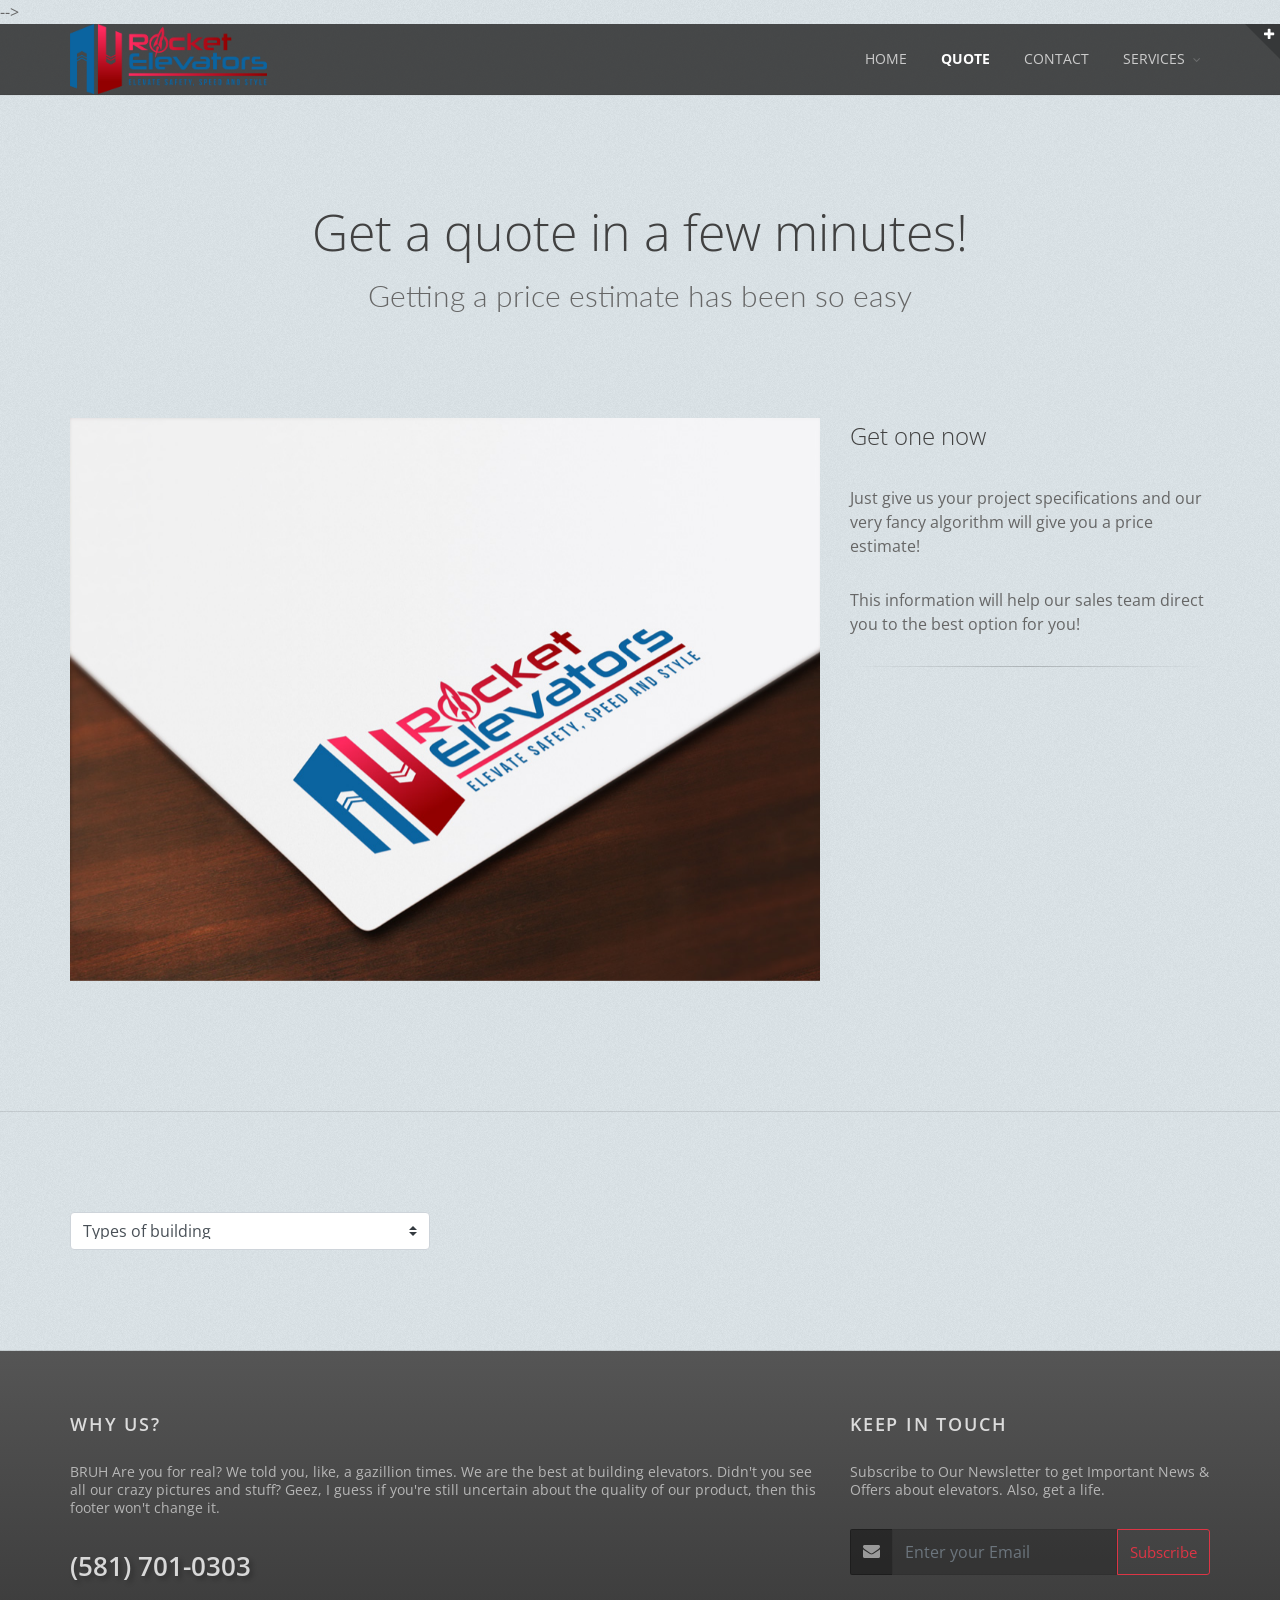
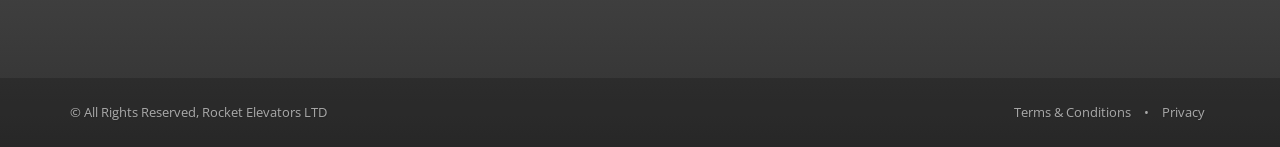
<file: quote.html>
<!DOCTYPE html>
<html lang="en">
	<head>
		<meta charset="utf-8" />
		<title>Rocket Elevators - Quote </title>
		<meta name="WHAT WHAT WHAT" content="" />
		<meta name="What" content="WHAT" />

		<!-- mobile settings -->
		<meta name="viewport" content="width=device-width, maximum-scale=1, initial-scale=1, user-scalable=0" />
		<!--[if IE]><meta http-equiv='X-UA-Compatible' content='IE=edge,chrome=1'><![endif]-->

		<!-- WEB FONTS : use %7C instead of | (pipe) -->
		<link href="https://fonts.googleapis.com/css?family=Open+Sans:300,400,600%7CRaleway:300,400,500,600,700%7CLato:300,400,400italic,600,700" rel="stylesheet" type="text/css" />

		<!-- CORE CSS -->
		<link href="assets/plugins/bootstrap/css/bootstrap.min.css" rel="stylesheet" type="text/css" />
		
		<!-- THEME CSS -->
		<link href="assets/css/essentials.css" rel="stylesheet" type="text/css" />
		<link href="assets/css/layout.css" rel="stylesheet" type="text/css" />

		<!-- PAGE LEVEL SCRIPTS -->
		<link href="assets/css/header-1.css" rel="stylesheet" type="text/css" />
		<link href="assets/css/color_scheme/blue.css" rel="stylesheet" type="text/css" id="color_scheme" />

		<link rel="icon" href="data:,">
	</head>


	-->
	<body class="smoothscroll enable-animation grain-blue">

		<!-- wrapper -->
		<div id="wrapper">

			<!-- 
				AVAILABLE HEADER CLASSES

				Default nav height: 96px
				.header-md 		= 70px nav height
				.header-sm 		= 60px nav height

				.b-0 		= remove bottom border (only with transparent use)
				.transparent	= transparent header
				.translucent	= translucent header
				.sticky			= sticky header
				.static			= static header
				.dark			= dark header
				.bottom			= header on bottom
				
				shadow-before-1 = shadow 1 header top
				shadow-after-1 	= shadow 1 header bottom
				shadow-before-2 = shadow 2 header top
				shadow-after-2 	= shadow 2 header bottom
				shadow-before-3 = shadow 3 header top
				shadow-after-3 	= shadow 3 header bottom

				.clearfix		= required for mobile menu, do not remove!

				Example Usage:  class="clearfix sticky header-sm transparent b-0"
			-->
			<!-- wrapper -->
		<div id="wrapper">

			<!-- 
				AVAILABLE HEADER CLASSES

				Default nav height: 96px
				.header-md 		= 70px nav height
				.header-sm 		= 60px nav height

				.b-0 		= remove bottom border (only with transparent use)
				.transparent	= transparent header
				.translucent	= translucent header
				.sticky			= sticky header
				.static			= static header
				.dark			= dark header
				.bottom			= header on bottom
				
				shadow-before-1 = shadow 1 header top
				shadow-after-1 	= shadow 1 header bottom
				shadow-before-2 = shadow 2 header top
				shadow-after-2 	= shadow 2 header bottom
				shadow-before-3 = shadow 3 header top
				shadow-after-3 	= shadow 3 header bottom

				.clearfix		= required for mobile menu, do not remove!

				Example Usage:  class="clearfix sticky header-sm transparent b-0"
			-->
			<div id="header" class="navbar-toggleable-md dark sticky header-md clearfix">
					<!-- SLIDE TOP -->
		<div id="slidetop">

			<div class="container">
				
				<div class="row">

					<div class="col-md-4">
						<h6><i class="icon-heart"></i> Why Rocket Elevators?</h6>
						<p> Because our name is ROCKET, that's why.</p>
					</div>

					<div class="col-md-4">
						<h6><i class="fa-facheck"></i> Elevators on the Web</h6>
						<ul class="list-unstyled">
							<li><a href="https://en.wikipedia.org/wiki/Elevator" target="_blank"><i class="fa fa-angle-right"></i> Wikipedia about elevators</a></li>
							<li><a href="https://www.elevatorworld.com/news/" target="_blank"><i class="fa fa-angle-right"></i> Elevator World </a></li>
							<li><a href="https://elevatortoday.com/" target="_blank"><i class="fa fa-angle-right"></i> Elevator Today</a></li>
							<li><a href="https://www.inforoutefpt.org/progSecDet.aspx?prog=5837&sanction=5" target="_blank"><i class="fa fa-angle-right"></i> Wanna join the Elevator business?</a></li>
						
						</ul>
					</div>

					<div class="col-md-4">
						<h6><i class="icon-envelope"></i> CONTACT INFO</h6>
						<ul class="list-unstyled">
							<li><b>Address:</b> 418-725 Boulevard Lebourgneuf,  <br /> Québec, QC G2J 0C4</li>
							<li><b>Phone:</b> (581 701-0303)</li>
							<li><b>Email:</b> <a href="mailto:info@codeboxx.bizz">info@codeboxx.bizz</a></li>
						</ul>
					</div>

				</div>

			</div>

			<a class="slidetop-toggle" href="#"><!-- toggle button --></a>

		</div>
		<!-- /SLIDE TOP -->

				<!-- TOP NAV -->
				<header id="topNav">
					<div class="container">

						<!-- Mobile Menu Button -->
						<button class="btn btn-mobile" data-toggle="collapse" data-target=".nav-main-collapse">
							<i class="fa fa-bars"></i>
						</button>

						<!-- Logo -->
						<a class="logo float-left " href="index.html">
							<img src="assets/images/logo1.png" alt="" />
						</a>

						<!-- 
							Top Nav 
							
							AVAILABLE CLASSES:
							submenu-dark = dark sub menu
						-->
						<div class="navbar-collapse collapse float-right nav-main-collapse submenu-dark">
							<nav class="nav-main">

								<!-- 
									.nav-onepage
									Required for onepage navigation links
									
									Add .external for an external link!
								-->
								<ul id="topMain" class="nav nav-pills nav-main nav-onepage">
									<li class="active"><!-- HOME -->
										<a href="index.html">
											HOME
										</a>
									</li>
									<li><!-- SERVICES -->
										<a href="#quote">
											QUOTE
										</a>
									</li>
									<li><!-- CONTACT US -->
										<a href="index.html#contact">
											CONTACT
										</a>
									</li>
									<li class="dropdown"><!-- ABOUT -->
										<a class="dropdown-toggle" href="#">
											SERVICES
										</a>
										<ul class="dropdown-menu">
											<li><a href="residential.html">Residential</a></li>
											<li><a href="corporate.html">Corporate/Commercial</a></li>
											<li><a href="index.html">Main Page</a></li>
										</ul>
									</li>
									
								</ul>

							</nav>
						</div>

					</div>
				</header>
				<!-- /Top Nav -->

			</div>


	<!-- HOME -->
		<section id="home">
						
				<div class="container text-center">
					
					<h1 class="m-0 fs-50 fw-300 wow fadeInUp" data-wow-delay="0.4s">Get a quote in a few minutes!</h1>
					<p class="lead font-lato fs-30 wow fadeInUp" data-wow-delay="0.7s">Getting a price estimate has been so easy</p>
					
				


					<div class="row mt-100 text-left">

						<div class="col-md-8 col-sm-12 mb-30">
							<img class="img-fluid" src="assets/images/quote-main.jpg" alt="product image" />
						</div>

						<div class="col-md-4 col-sm-12">
							<h3 class="fw-300">Get one now <span></span></h3>
						
							<p>Just give us your project specifications and our very fancy algorithm will give you a price estimate!</p>
							<p>This information will help our sales team direct you to the best option for you! </p>
							
							<hr />

							
						</div>
					</div>

				</div>

		</section>
	<!-- /HOME -->

		<section id="quote">

			
			<div class="container">
				<div class="row">
				  <div class="col-sm">
					<select class="custom-select" id="typeSelect">
						<option value = "4" >Types of building</option>
						<option value="0">Residential</option>
						<option value="1">Commercial</option>
						<option value="2">Corporate</option>
						<option value="3">Hybrid</option>
					</select>
				  </div>
				  <div class="col-sm">
				  </div>
				  <div class="col-sm">
					
				  </div>
				</div>
			  </div>

	
			
				<div class="container pt-30 pb-30" id="commercial">

					<div class="row">

						<div class="col-md-6">

							<div class="row">

								<div class="col-sm-6 m-0">
									<label class="fs-12">Number of distinct businesses</label>
									<input  type="number" class="form-control stepper" min="0" >

									<label class="fs-12">Number of floors contained in building</label>
									<input  type="number" class="form-control stepper" min="1" >

									<label class="fs-12">Number of basements contained in building</label>
									<input  type="number" class="form-control stepper" min="0" >

									
								</div>
									
								<div class="col-sm-6 m-0">
									<label class="fs-12">Number of parking spaces available</label>
									<input type="number" class="form-control" min="0" >

									<label class="fs-12">Number of elevator cages to be deployed</label>
									<input type="number" class="form-control" min="0" id="deployed" min="0">

									<label class="fs-12">Line Selection</label>
									<select class="custom-select" id="selectcom">
										<option value="" selected="selected">Choose Service</option>
										<option value="1">Standard</option>
										<option value="2">Premium</option>
										<option value="3">Excelium</option>
									</select>
									<button class="btn btn-primary" id ="buttoncom">Submit</button>
								</div>
								

							</div>

						</div>

						<div class="col-md-6 mb-30" id="costcom">
							
							<table class="table fs-14 m-0">
								<tbody>
									<tr>
										<td class="b-0 p-3">Number of elevator cages needed</td>
										<td class="b-0 p-3 text-right text-black fw-800"><span id="deploycom">0</span></td>
									</tr>
									<tr>
										<td class="b-0 p-3">Unit price for elevator of selected line</td>
										<td class="b-0 p-3 text-right text-black fw-800">$<span id="unitcom">3,792.44</span></td>
									</tr>
									<tr>
										<td class="b-0 p-3">Installation fees</td>
										<td class="b-0 p-3 text-right text-black fw-800">$<span id="feescom">0</span></td>
									</tr>
									<tr>
										<td class="b-0 p-3">Total estimated cost</td>
										<td class="b-0 p-3 text-right text-black fw-800">$<span id="totalcom">0</span></td>
									</tr>
								
								</tbody>
							</table>


						</div>

					</div>
				</div>

				<div class="container pt-30 pb-30" id="residential">

					<div class="row">

						<div class="col-md-6">

							<div class="row">

								<div class="col-sm-6 m-0">
							
									<label class="fs-12">Number of appartments in the building</label>
									<input  type="number" class="form-control stepper"  id = "apptsres" min = "1" >

									<label class="fs-12">Number of floors contained in the building</label>
									<input  type="number" class="form-control stepper"  id = "floorsres" min = "1" >

									<label class="fs-12">Number of basements contained in the building</label>
									<input  type="number" class="form-control stepper"  min = "0" id = "basementsres">

								

									
								</div>

								<div class="col-sm-6 m-0">

									<label class="fs-12">Line Selection</label>
									<select class="custom-select" id = "selectRes">
										<option value="" selected="selected">Choose Service</option>
										<option value="1">Standard</option>
										<option value="2">Premium</option>
										<option value="3">Excelium</option>
									</select>
									<button class="btn btn-primary" id ="buttonres">Submit</button>
								</div>

							</div>

						</div>

						<div class="col-md-6 mb-30" id="costres">
							<table class="table fs-14 m-0">
								<tbody>
									<tr>
										<td class="b-0 p-3">Number of elevator cages needed</td>
										<td class="b-0 p-3 text-right text-black fw-800"><span id="deployres">0</span></td>
									</tr>
									<tr>
										<td class="b-0 p-3">Unit price for elevator of selected line</td>
										<td class="b-0 p-3 text-right text-black fw-800">$<span id="unitres">3,792.44</span></td>
									</tr>
									<tr>
										<td class="b-0 p-3">Installation fees</td>
										<td class="b-0 p-3 text-right text-black fw-800">$<span id="feesres">0</span></td>
									</tr>
									<tr>
										<td class="b-0 p-3">Total estimated cost</td>
										<td class="b-0 p-3 text-right text-black fw-800">$<span id="totalres">0</span></td>
									</tr>
								
								</tbody>
							</table>

						</div>
				</div>
				</div>

				<div class="container pt-30 pb-30" id="corporate">

					<div class="row">

						<div class="col-md-6">

							<div class="row">

								<div class="col-sm-6 m-0">
									<label class="fs-12">Max. number of occupants per floor</label>
									<input  type="number" class="form-control stepper" min="0" id = "tenants">

									<label class="fs-12">Number of floors contained in the building</label>
									<input  type="number" class="form-control stepper" id ="floorcorp" min = "1">

									<label class="fs-12">Number of basements contained in the building</label>
									<input  type="number" class="form-control stepper" id = "bascorp" min = "0">

									
								</div>

								<div class="col-sm-6 m-0">
									<label class="fs-12">Number of parking spaces available</label>
									<input type="number" class="form-control stepper" min="0" >

									<label class="fs-12">Number of separate tenant companies</label>
									<input  type="number" class="form-control stepper"  min = "0">

									<label class="fs-12">Line Selection</label>
									<select  class="custom-select" id="selectcorp">
										<option value="" selected="selected">Choose Service</option>
										<option value="1">Standard</option>
										<option value="2">Premium</option>
										<option value="3">Excelium</option>
									</select>
									<button class="btn btn-primary" id ="buttoncorp">Submit</button>
								</div>

							</div>

						</div>

						<div class="col-md-6 mb-30" id="costcorp">
							<table class="table fs-14 m-0">
								<tbody>
									<tr>
										<td class="b-0 p-3">Number of elevator cages needed</td>
										<td class="b-0 p-3 text-right text-black fw-800"><span id="deploycorp">0</span></td>
									</tr>
									<tr>
										<td class="b-0 p-3">Unit price for elevator of selected line</td>
										<td class="b-0 p-3 text-right text-black fw-800">$<span id="unitcorp">3,792.44</span></td>
									</tr>
									<tr>
										<td class="b-0 p-3">Installation fees</td>
										<td class="b-0 p-3 text-right text-black fw-800">$<span id="feescorp">0</span></td>
									</tr>
									<tr>
										<td class="b-0 p-3">Total estimated cost</td>
										<td class="b-0 p-3 text-right text-black fw-800">$<span id="totalcorp">0</span></td>
									</tr>
								
								</tbody>
							</table>
						</div>

					</div>
				</div>

				<div class="container pt-30 pb-30" id="hybrid">

					<div class="row">

						<div class="col-md-6">

							<div class="row">

								<div class="col-sm-6 m-0">
									
									<label class="fs-12">Max. number of occupants per floor</label>
									<input  type="number" class="form-control stepper" min="0"  id = "tenantshyb">

									<label class="fs-12">Number of floors contained in the building</label>
									<input  type="number" class="form-control stepper" min="0" id="floorhyb">

									<label class="fs-12">Number of basements contained in the building</label>
									<input  type="number" class="form-control stepper" min="0" id="bashyb">

									<label class="fs-12">Number of parking spaces available</label>
									<input type="number" class="form-control stepper"min="0" >

									

									
								</div>

								<div class="col-sm-6 m-0">
									<label class="fs-12">Hours of activity of the building </label>
									<select class="form-control" name="list-order-option">
										<option value="0">0</option>
										<option value="1">1</option>
										<option value="2">2</option>
										<option value="3">3</option>
										<option value="4">4</option>
										<option value="5">5</option>
										<option value="6">6</option>
										<option value="7">7</option>
										<option value="8">8</option>
										<option value="9">9</option>
										<option value="10">10</option>
										<option value="11">11</option>
										<option value="12">12</option>
										<option value="13">13</option>
										<option value="14">14</option>
										<option value="15">15</option>
										<option value="16">16</option>
										<option value="17">17</option>
										<option value="18">18</option>
										<option value="19">19</option>
										<option value="20">20</option>
										<option value="21">21</option>
										<option value="22">22</option>
										<option value="23">23</option>
										<option value="24">24</option>
									</select>

									<label class="fs-12">Number of distinct businesses</label>
									<input  type="number" class="form-control stepper" min="0" >

									<label class="fs-12">Line Selection</label>
									<select class="custom-select" id="selecthyb">
										<option value="" selected="selected">Choose Service</option>
										<option value="1">Standard</option>
										<option value="2">Premium</option>
										<option value="3">Excelium</option>
									</select>
									<button class="btn btn-primary" id ="buttonhyb">Submit</button>
								</div>

							</div>

						</div>

						<div class="col-md-6 mb-30" id="costhyb">
							<table class="table fs-14 m-0">
								<tbody>
									<tr>
										<td class="b-0 p-3">Number of elevator cages needed</td>
										<td class="b-0 p-3 text-right text-black fw-800"><span id="deployhyb">0</span></td>
									</tr>
									<tr>
										<td class="b-0 p-3">Unit price for elevator of selected line</td>
										<td class="b-0 p-3 text-right text-black fw-800">$<span id="unithyb">3,792.44</span></td>
									</tr>
									<tr>
										<td class="b-0 p-3">Installation fees</td>
										<td class="b-0 p-3 text-right text-black fw-800">$<span id="feeshyb">0</span></td>
									</tr>
									<tr>
										<td class="b-0 p-3">Total estimated cost</td>
										<td class="b-0 p-3 text-right text-black fw-800">$<span id="totalhyb">0</span></td>
									</tr>
								
								</tbody>
							</table>

						</div>

					</div>
				</div>
			
			</section>
	
		<!-- FOOTER -->
		<footer id="footer">
			<div class="container">


				<div class="row">

					<!-- col #1 -->
					<div class="col-md-8">

						<h3 class="letter-spacing-1">WHY US?</h3>

						<!-- Small Description -->
						<p>
							BRUH Are you for real? We told you, like, a gazillion times. 
							We are the best at building elevators. Didn't you see all our crazy pictures and stuff?
							Geez, I guess if you're still uncertain about the quality of our product, then this footer 
							won't change it.
						</p>
						<h2>(581) 701-0303</h2>
					</div>
					<!-- /col #1 -->

					<!-- col #2 -->
					<div class="col-md-4">
						<h3 class="letter-spacing-1">KEEP IN TOUCH</h3>

						<!-- Newsletter Form -->
						<p>Subscribe to Our Newsletter to get Important News & Offers about elevators. Also, get a life.</p>

						<form class="validate" action="php/newsletter.php" method="post" data-success="Subscribed! Thank you!" data-toastr-position="bottom-right">
							<div class="input-group">
								<span class="input-group-addon"><i class="fa fa-envelope"></i></span>
								<input type="email" id="email" name="email" class="form-control required" placeholder="Enter your Email">
								<span class="input-group-btn">
									<button class="btn btn-outline-danger" type="reset">Subscribe</button>
								</span>
							</div>
						</form>
						<!-- /Newsletter Form -->


					</div>
					<!-- /col #2 -->

				</div>


			</div>

			<div class="copyright">
				<div class="container">
					<ul class="float-right m-0 list-inline mobile-block">
						<li><a href="https://www.youtube.com/watch?v=dQw4w9WgXcQ" target="_blank">Terms &amp; Conditions</a></li>
						<li>&bull;</li>
						<li><a href="https://en.wikipedia.org/wiki/Privacy" target="_blank">Privacy</a></li>
					</ul>
					&copy; All Rights Reserved, Rocket Elevators LTD
				</div>
			</div>

		</footer>
		<!-- /FOOTER -->

		</div>
		<!-- /wrapper -->


		<!-- SCROLL TO TOP -->
		<a href="#" id="toTop"></a>


		<!-- PRELOADER -->
		<div id="preloader">
			<div class="inner">
				<span class="loader"></span>
			</div>
		</div><!-- /PRELOADER -->


		<!-- JAVASCRIPT FILES -->
		<script>var plugin_path = 'assets/plugins/';</script>
		<script src="assets/plugins/jquery/jquery-3.3.1.min.js"></script>
		<script src="assets/js/scripts.js"></script>
		
		<script src="assets/js/myScript.js"></script>
	</body>
</html>
</file>
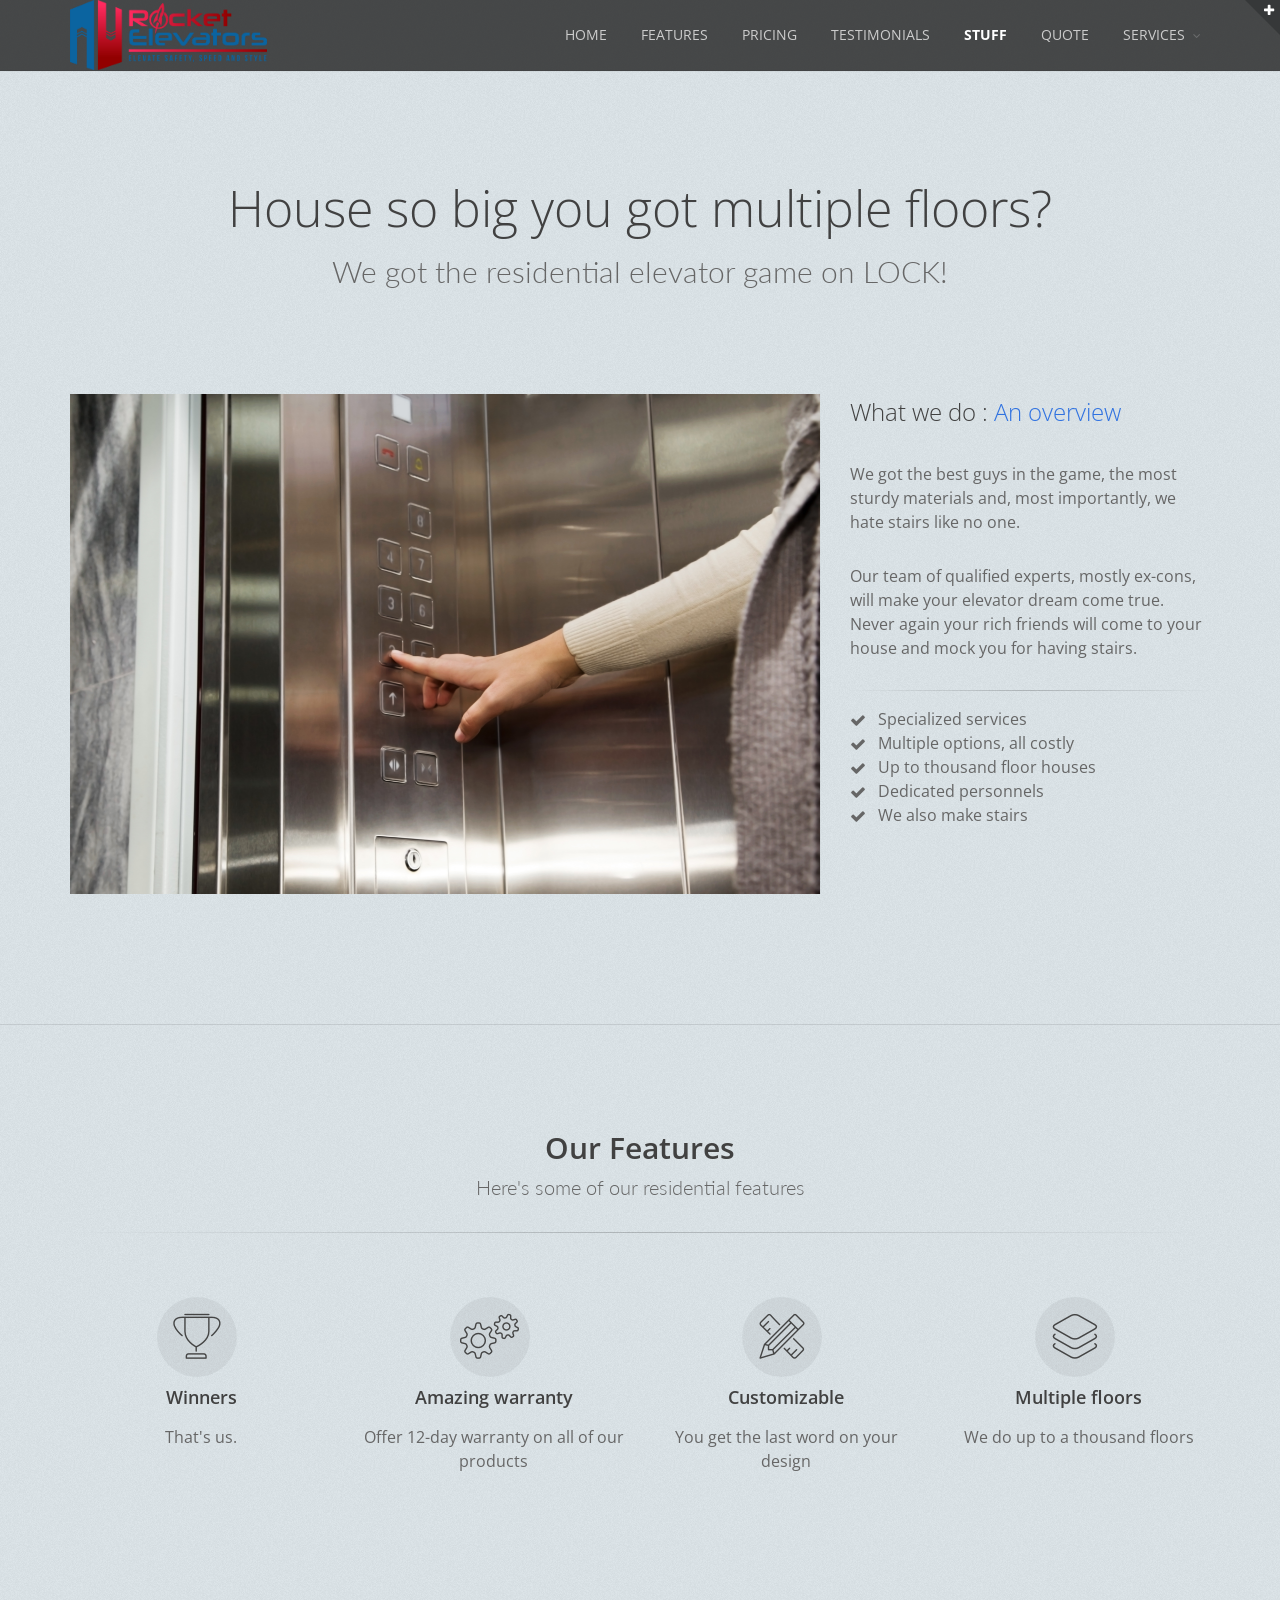
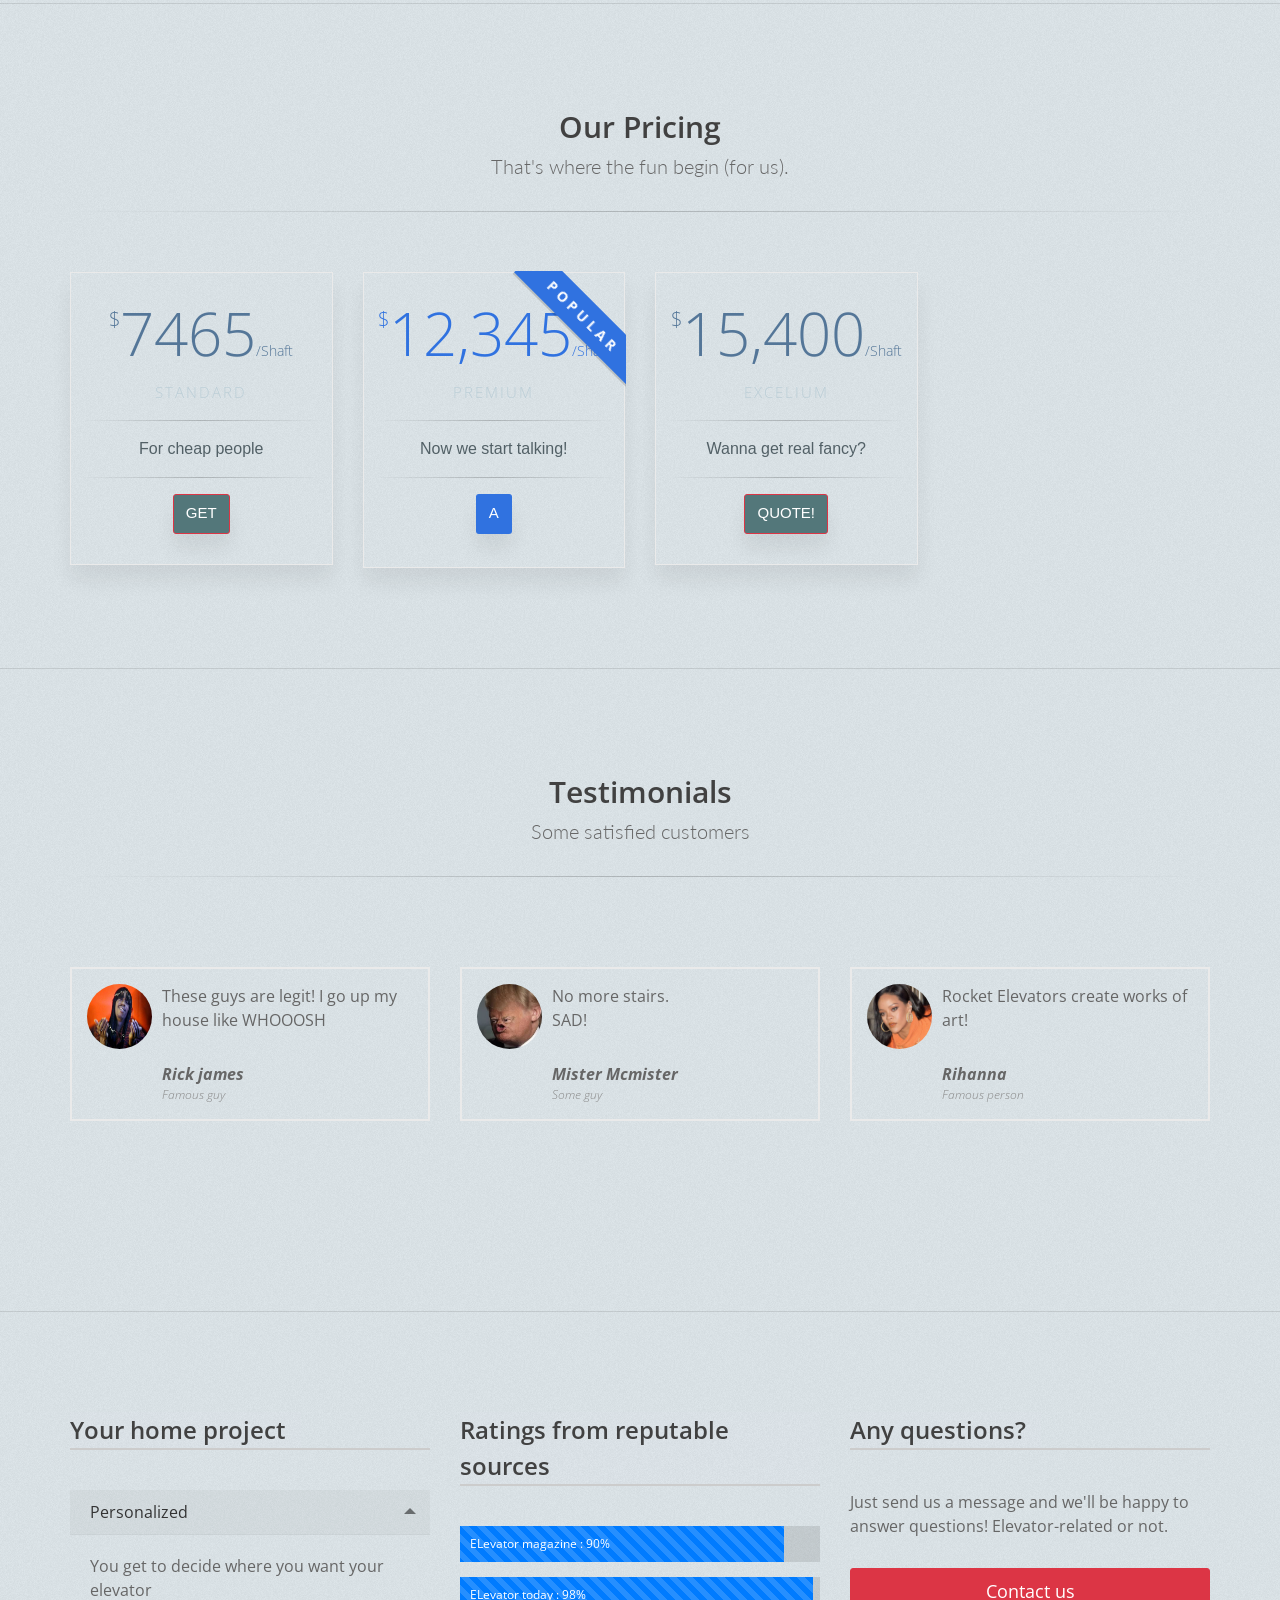
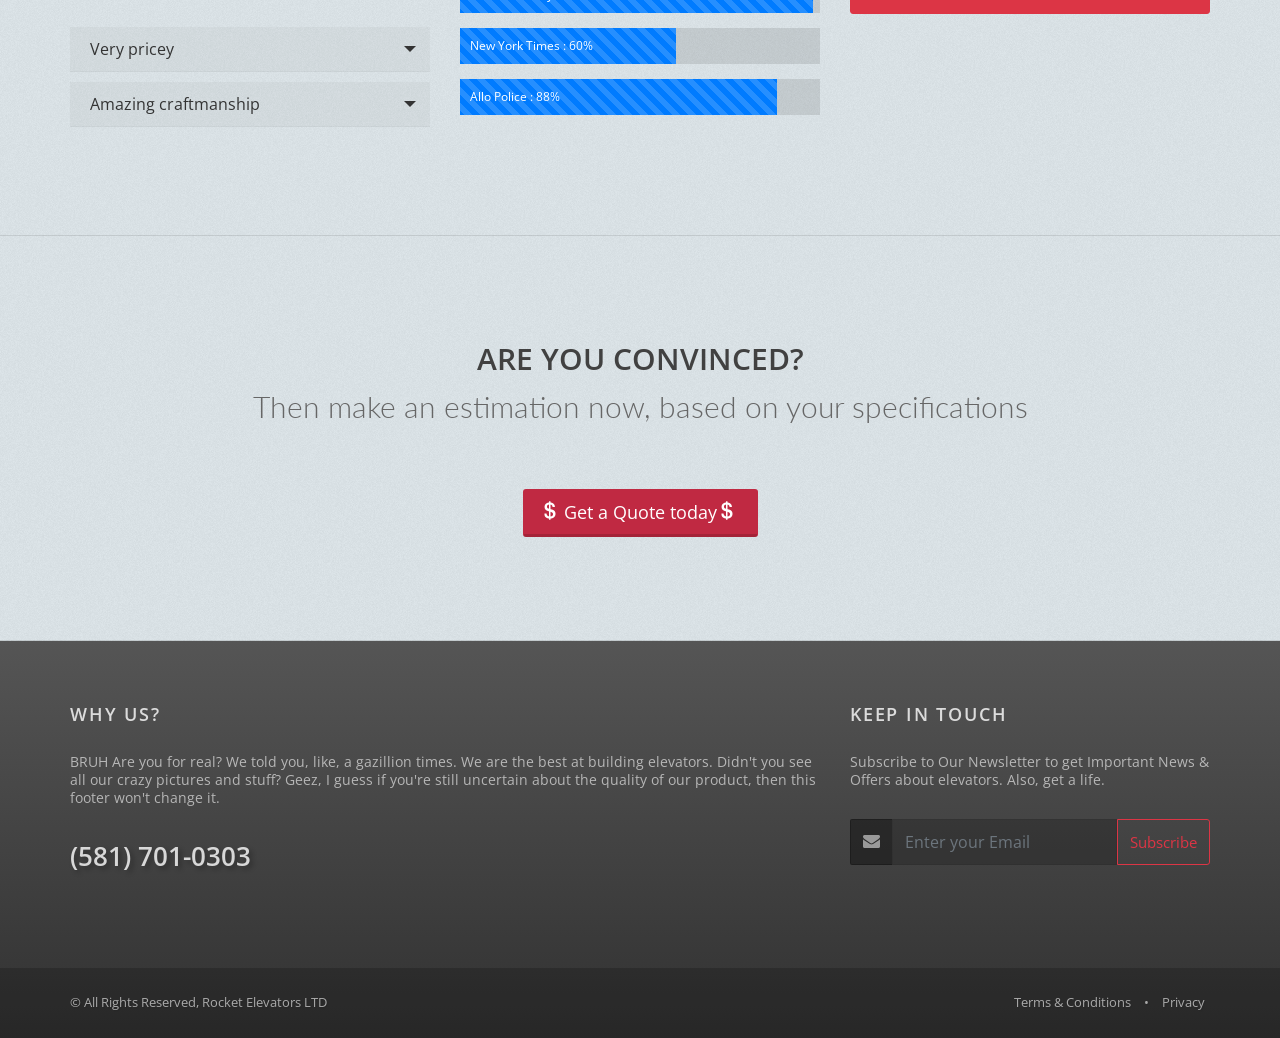
<file: residential.html>
<!DOCTYPE html>
<html lang="en">
	<head>
		<meta charset="utf-8" />
		<title>Rocket Elevators - Residential </title>
		<meta name="WUT WUT WUT" content="" />
		<meta name="Wut" content="WUT" />

		<!-- mobile settings -->
		<meta name="viewport" content="width=device-width, maximum-scale=1, initial-scale=1, user-scalable=0" />
		<!--[if IE]><meta http-equiv='X-UA-Compatible' content='IE=edge,chrome=1'><![endif]-->

		<!-- WEB FONTS : use %7C instead of | (pipe) -->
		<link href="https://fonts.googleapis.com/css?family=Open+Sans:300,400,600%7CRaleway:300,400,500,600,700%7CLato:300,400,400italic,600,700" rel="stylesheet" type="text/css" />

		<!-- CORE CSS -->
		<link href="assets/plugins/bootstrap/css/bootstrap.min.css" rel="stylesheet" type="text/css" />
		
		<!-- THEME CSS -->
		<link href="assets/css/essentials.css" rel="stylesheet" type="text/css" />
		<link href="assets/css/layout.css" rel="stylesheet" type="text/css" />

		<!-- PAGE LEVEL SCRIPTS -->
		<link href="assets/css/header-1.css" rel="stylesheet" type="text/css" />
		<link href="assets/css/color_scheme/blue.css" rel="stylesheet" type="text/css" id="color_scheme" />

		<link rel="icon" href="data:,">
	</head>

	
	<body class="smoothscroll enable-animation grain-blue">

		<!-- wrapper -->
		<div id="wrapper">

			<!-- 
				AVAILABLE HEADER CLASSES

				Default nav height: 96px
				.header-md 		= 70px nav height
				.header-sm 		= 60px nav height

				.b-0 		= remove bottom border (only with transparent use)
				.transparent	= transparent header
				.translucent	= translucent header
				.sticky			= sticky header
				.static			= static header
				.dark			= dark header
				.bottom			= header on bottom
				
				shadow-before-1 = shadow 1 header top
				shadow-after-1 	= shadow 1 header bottom
				shadow-before-2 = shadow 2 header top
				shadow-after-2 	= shadow 2 header bottom
				shadow-before-3 = shadow 3 header top
				shadow-after-3 	= shadow 3 header bottom

				.clearfix		= required for mobile menu, do not remove!

				Example Usage:  class="clearfix sticky header-sm transparent b-0"
			-->
			<!-- wrapper -->
		<div id="wrapper">

			<!-- 
				AVAILABLE HEADER CLASSES

				Default nav height: 96px
				.header-md 		= 70px nav height
				.header-sm 		= 60px nav height

				.b-0 		= remove bottom border (only with transparent use)
				.transparent	= transparent header
				.translucent	= translucent header
				.sticky			= sticky header
				.static			= static header
				.dark			= dark header
				.bottom			= header on bottom
				
				shadow-before-1 = shadow 1 header top
				shadow-after-1 	= shadow 1 header bottom
				shadow-before-2 = shadow 2 header top
				shadow-after-2 	= shadow 2 header bottom
				shadow-before-3 = shadow 3 header top
				shadow-after-3 	= shadow 3 header bottom

				.clearfix		= required for mobile menu, do not remove!

				Example Usage:  class="clearfix sticky header-sm transparent b-0"
			-->
			<div id="header" class="navbar-toggleable-md dark sticky header-md clearfix">
					<!-- SLIDE TOP -->
		<div id="slidetop">

			<div class="container">
				
				<div class="row">

					<div class="col-md-4">
						<h6><i class="icon-heart"></i> Why Rocket Elevators?</h6>
						<p> Because our name is ROCKET, that's why.</p>
					</div>

					<div class="col-md-4">
						<h6><i class="fa-facheck"></i> Elevators on the Web</h6>
						<ul class="list-unstyled">
							<li><a href="https://en.wikipedia.org/wiki/Elevator" target="_blank"><i class="fa fa-angle-right"></i> Wikipedia about elevators</a></li>
							<li><a href="https://www.elevatorworld.com/news/" target="_blank"><i class="fa fa-angle-right"></i> Elevator World </a></li>
							<li><a href="https://elevatortoday.com/" target="_blank"><i class="fa fa-angle-right"></i> Elevator Today</a></li>
							<li><a href="https://www.inforoutefpt.org/progSecDet.aspx?prog=5837&sanction=5" target="_blank"><i class="fa fa-angle-right"></i> Wanna join the Elevator business?</a></li>
						
						</ul>
					</div>

					<div class="col-md-4">
						<h6><i class="icon-envelope"></i> CONTACT INFO</h6>
						<ul class="list-unstyled">
							<li><b>Address:</b> 418-725 Boulevard Lebourgneuf,  <br /> Québec, QC G2J 0C4</li>
							<li><b>Phone:</b> (581 701-0303)</li>
							<li><b>Email:</b> <a href="mailto:info@codeboxx.bizz">info@codeboxx.bizz</a></li>
						</ul>
					</div>

				</div>

			</div>

			<a class="slidetop-toggle" href="#"><!-- toggle button --></a>

		</div>
		<!-- /SLIDE TOP -->

				<!-- TOP NAV -->
				<header id="topNav">
					<div class="container">

						<!-- Mobile Menu Button -->
						<button class="btn btn-mobile" data-toggle="collapse" data-target=".nav-main-collapse">
							<i class="fa fa-bars"></i>
						</button>

						<!-- Logo -->
						<a class="logo float-left " href="index.html">
							<img src="assets/images/logo1.png" alt="" />
						</a>

						<!-- 
							Top Nav 
							
							AVAILABLE CLASSES:
							submenu-dark = dark sub menu
						-->
						<div class="navbar-collapse collapse float-right nav-main-collapse submenu-dark">
							<nav class="nav-main">

								<!-- 
									.nav-onepage
									Required for onepage navigation links
									
									Add .external for an external link!
								-->
								<ul id="topMain" class="nav nav-pills nav-main nav-onepage">
									<li class="active"><!-- HOME -->
										<a href="index.html">
											HOME
										</a>
									</li>
									<li><!-- SERVICES -->
										<a href="#features">
											FEATURES
										</a>
									</li>
									<li><!-- WORK -->
										<a href="#pricing">
											PRICING
										</a>
									</li>
									<li><!-- NEWS -->
										<a href="#testimonials">
											TESTIMONIALS
										</a>
									</li>
									<li><!-- CLIENTS -->
										<a href="#stuff">
											STUFF
										</a>
									</li>
									<li><!-- CONTACT -->
										<a href="#quote">
											QUOTE
										</a>
									</li>
									<li class="dropdown"><!-- ABOUT -->
										<a class="dropdown-toggle" href="#">
											SERVICES
										</a>
										<ul class="dropdown-menu">
											<li><a href="index.html">Main page</a></li>
											<li><a href="corporate.html">Corporate/Commercial</a></li>
											<li><a href="quote.html">Request a Quote</a></li>
										</ul>
									</li>
								</ul>

							</nav>
						</div>

					</div>
				</header>
				<!-- /Top Nav -->

			</div>


			<!-- HOME -->
			<section id="home">
						
				<div class="container text-center">
					
					<h1 class="m-0 fs-50 fw-300 wow fadeInUp" data-wow-delay="0.4s">House so big you got multiple floors?</h1>
					<p class="lead font-lato fs-30 wow fadeInUp" data-wow-delay="0.7s">We got the residential elevator game on LOCK!</p>
					
				


					<div class="row mt-100 text-left">

						<div class="col-md-8 col-sm-12 mb-30">
							<img class="img-fluid" src="assets/images/res-main.jpeg" alt="product image" />
						</div>

						<div class="col-md-4 col-sm-12">
							<h3 class="fw-300">What we do : <span>An overview</span></h3>
						
							<p>We got the best guys in the game, the most sturdy materials and, most importantly, we hate stairs like no one.</p>
							<p>Our team of qualified experts, mostly ex-cons, will make your elevator dream come true. Never again your rich friends will come to your house and mock you for having stairs. </p>
							
							<hr />

							<ul class="list-unstyled list-icons">
								<li><i class="fa fa-check"></i> Specialized services</li>
								<li><i class="fa fa-check"></i> Multiple options, all costly</li>
								<li><i class="fa fa-check"></i> Up to thousand floor houses</li>
								<li><i class="fa fa-check"></i> Dedicated personnels</li>
								<li><i class="fa fa-check"></i> We also make stairs</li>
							</ul>

						</div>
					</div>

				</div>

			</section>
			<!-- /HOME -->




			<!-- FEATURES -->
			<section id="features">
				<div class="container">

					<header class="text-center mb-60">
						<h2>Our Features</h2>
						<p class="lead font-lato">Here's some of our residential features</p>
						<hr />
					</header>

					

					<!-- FEATURED BOXES 3 -->
					<div class="row">
						<div class="col-md-3 col-6">
							<div class="text-center">
								<i class="ico-light ico-lg ico-rounded ico-hover et-trophy"></i>
								<h4>Winners</h4>
								<p>That's us.</p>
							</div>
						</div>
						<div class="col-md-3 col-6">
							<div class="text-center">
								<i class="ico-light ico-lg ico-rounded ico-hover et-gears"></i>
								<h4>Amazing warranty</h4>
								<p>Offer 12-day warranty on all of our products</p>
							</div>
						</div>
						<div class="col-md-3 col-6">
							<div class="text-center">
								<i class="ico-light ico-lg ico-rounded ico-hover et-tools"></i>
								<h4>Customizable</h4>
								<p>You get the last word on your design</p>
							</div>
						</div>
						<div class="col-md-3 col-6">
							<div class="text-center">
								<i class="ico-light ico-lg ico-rounded ico-hover et-layers"></i>
								<h4>Multiple floors</h4>
								<p>We do up to a thousand floors</p>
							</div>
						</div>
					</div>
					<!-- /FEATURED BOXES 3 -->

				</div>
			</section>
			<!-- /FEATURES -->




			<!-- PRICING -->
			<section id="pricing">
				<div class="container">

					<header class="text-center mb-60">
						<h2>Our Pricing</h2>
						<p class="lead font-lato">That's where the fun begin (for us).</p>
						<hr />
					</header>

					<div class="row">

						
						<div class="col-md-3 col-sm-3 ">
							
							<div class="price-clean">                                
								<h4>
									<sup>$</sup>7465<em>/Shaft</em>
								</h4>
								<h5> STANDARD </h5>
								<hr />
								<p>For cheap people</p>
								<hr />
								<a href="quote.html" class="btn btn-danger btn-teal">GET</a>
							</div>
						
						</div>

						<div class="col-md-3 col-sm-3d" >
							
							<div class="price-clean price-clean-popular"> 
								<div class="ribbon"> 
									<div class="ribbon-inner">POPULAR</div>
								</div>
								
								<h4>
									<sup>$</sup>12,345<em>/Shaft</em>
								</h4>
								<h5> PREMIUM </h5>
								<hr />
								<p>Now we start talking!</p>
								<hr />
								<a href="quote.html" class="btn btn-3d btn-primary">A</a>
							</div>
						
						</div>

						<div class="col-md-3 col-sm-3">
							
							<div class="price-clean">                                
								<h4>
									<sup>$</sup>15,400<em>/Shaft</em>
								</h4>
								<h5> EXCELIUM </h5>
								<hr />
								<p>Wanna get real fancy?</p>
								<hr />
								<a href="quote.html" class="btn btn-danger btn-teal">QUOTE!</a>
							</div>
						
						</div>

					</div>

				</div>
			</section>
			<!-- /PRICING -->



			<!-- TESTIMONIALS -->
			<section id="testimonials" class="alternate">
				<div class="container">

					<header class="text-center mb-60">
						<h2>Testimonials</h2>
						<p class="lead font-lato">Some satisfied customers</p>
						<hr />
					</header>

					<!-- 
						Note: remove class="rounded" from the img for squared image!
					-->
					<div class="row mb-60">
						<div class="col-md-4">
							<div class="testimonial testimonial-bordered p-15">
								<figure class="float-left">
									<img class="rounded" src="assets/images/testi-rick.jpg" alt="" />
								</figure>
								<div class="testimonial-content">
									<p>These guys are legit! I go up my house like WHOOOSH</p>
									<cite>
										Rick james
										<span>Famous guy</span>
									</cite>
								</div>
							</div>
						</div>
						<div class="col-md-4">
							<div class="testimonial testimonial-bordered p-15">
								<figure class="float-left">
									<img class="rounded" src="assets/images/testi-trump.jpg" alt="" />
								</figure>
								<div class="testimonial-content">
									<p>No more stairs. <br>SAD!</p>
									<cite>
										Mister Mcmister
										<span>Some guy</span>
									</cite>
								</div>
							</div>
						</div>
						<div class="col-md-4">
							<div class="testimonial testimonial-bordered p-15">
								<figure class="float-left">
									<img class="rounded" src="assets/images/testi-rih.jpg" alt="" />
								</figure>
								<div class="testimonial-content">
									<p>Rocket Elevators create works of art!</p>
									<cite>
										Rihanna
										<span>Famous person</span>
									</cite>
								</div>
							</div>
						</div>
					</div>

					
					</ul>

				</div>
			</section>
			<!-- /TESTIMONIALS -->




			<!-- -->
			<section id="stuff">
				<div class="container">
					
					<div class="row">
					
						<div class="col-lg-4">

							<div class="heading-title heading-border-bottom">
								<h3>Your home project</h3>
							</div>

							<div class="toggle toggle-transparent-body toggle-accordion">

								<div class="toggle active">
									<label>Personalized</label>
									<div class="toggle-content">
										<p>You get to decide where you want your elevator </p>
									</div>
								</div>

								<div class="toggle">
									<label>Very pricey</label>
									<div class="toggle-content">
										<p>Be assured you're gonna pay big bucks</p>
									</div>
								</div>

								<div class="toggle">
									<label>Amazing craftmanship</label>
									<div class="toggle-content">
										<p>We're starting to repeat ourselves, but our product is GREAT</p>
									</div>
								</div>

							</div>

						</div>

						<div class="col-lg-4">

							<div class="heading-title heading-border-bottom">
								<h3>Ratings from reputable sources</h3>
							</div>

							<div class="progress progress-lg"><!-- progress bar -->
								<div class="progress-bar progress-bar-warning progress-bar-striped active text-left" role="progressbar" aria-valuenow="90" aria-valuemin="0" aria-valuemax="100" style="width: 90%; min-width: 2em;">
									<span>ELevator magazine : 90%</span>
								</div>
							</div><!-- /progress bar -->

							<div class="progress progress-lg"><!-- progress bar -->
								<div class="progress-bar progress-bar-danger progress-bar-striped active text-left" role="progressbar" aria-valuenow="98" aria-valuemin="0" aria-valuemax="100" style="width: 98%; min-width: 2em;">
									<span>ELevator today : 98%</span>
								</div>
							</div><!-- /progress bar -->

							<div class="progress progress-lg"><!-- progress bar -->
								<div class="progress-bar progress-bar-success progress-bar-striped active text-left" role="progressbar" aria-valuenow="60" aria-valuemin="0" aria-valuemax="100" style="width: 60%; min-width: 2em;">
									<span>New York Times : 60%</span>
								</div>
							</div><!-- /progress bar -->

							<div class="progress progress-lg"><!-- progress bar -->
								<div class="progress-bar progress-bar-info progress-bar-striped active text-left" role="progressbar" aria-valuenow="88" aria-valuemin="0" aria-valuemax="100" style="width: 88%; min-width: 2em;">
									<span>Allo Police : 88%</span>
								</div>
							</div><!-- /progress bar -->

						</div>

						<div class="col-lg-4">

							<div class="heading-title heading-border-bottom">
								<h3>Any questions?</h3>
							</div>
							
							<p>Just send us a message and we'll be happy to answer questions! Elevator-related or not.</p>
							
							<a href="index.html#contact" class="btn btn-danger btn-block btn-lg">Contact us</a>
							
						</div>

					</div>

				</div>
			</section>
			<!-- / -->



			<!-- -->
			<section id="quote">
				<div class="container">
					
					<div class="text-center">
						<h2 class="wow fadeInUp m-0" data-wow-delay="0.3s">ARE YOU CONVINCED?</h2>

						<p class="lead font-lato fs-30 wow fadeInUp mb-60" data-wow-delay="0.5s">Then make an estimation now, based on your specifications</p>
						
						<div class="mt-30">
							
							<a href="quote.html" class="btn btn-3d btn-lg wow fadeInUp btn-red" data-wow-delay="0.59"><i class="glyphicon glyphicon-usd"></i>Get a Quote today<i class="glyphicon glyphicon-usd"></i></a>
						</div>
					</div>

				</div>
			</section>
			<!-- / -->





		<!-- FOOTER -->
		<footer id="footer">
			<div class="container">


				<div class="row">

					<!-- col #1 -->
					<div class="col-md-8">

						<h3 class="letter-spacing-1">WHY US?</h3>

						<!-- Small Description -->
						<p>
							BRUH Are you for real? We told you, like, a gazillion times. 
							We are the best at building elevators. Didn't you see all our crazy pictures and stuff?
							Geez, I guess if you're still uncertain about the quality of our product, then this footer 
							won't change it.
						</p>
						<h2>(581) 701-0303</h2>
					</div>
					<!-- /col #1 -->

					<!-- col #2 -->
					<div class="col-md-4">
						<h3 class="letter-spacing-1">KEEP IN TOUCH</h3>

						<!-- Newsletter Form -->
						<p>Subscribe to Our Newsletter to get Important News & Offers about elevators. Also, get a life.</p>

						<form class="validate" action="php/newsletter.php" method="post" data-success="Subscribed! Thank you!" data-toastr-position="bottom-right">
							<div class="input-group">
								<span class="input-group-addon"><i class="fa fa-envelope"></i></span>
								<input type="email" id="email" name="email" class="form-control required" placeholder="Enter your Email">
								<span class="input-group-btn">
									<button class="btn btn-outline-danger" type="reset">Subscribe</button>
								</span>
							</div>
						</form>
						<!-- /Newsletter Form -->


					</div>
					<!-- /col #2 -->

				</div>


			</div>

			<div class="copyright">
				<div class="container">
					<ul class="float-right m-0 list-inline mobile-block">
						<li><a href="https://www.youtube.com/watch?v=dQw4w9WgXcQ" target="_blank">Terms &amp; Conditions</a></li>
						<li>&bull;</li>
						<li><a href="https://en.wikipedia.org/wiki/Privacy" target="_blank">Privacy</a></li>
					</ul>
					&copy; All Rights Reserved, Rocket Elevators LTD
				</div>
			</div>

		</footer>
		<!-- /FOOTER -->

		</div>
		<!-- /wrapper -->


		<!-- SCROLL TO TOP -->
		<a href="#" id="toTop"></a>


		<!-- PRELOADER -->
		<div id="preloader">
			<div class="inner">
				<span class="loader"></span>
			</div>
		</div><!-- /PRELOADER -->


		<!-- JAVASCRIPT FILES -->
		<script>var plugin_path = 'assets/plugins/';</script>
		<script src="assets/plugins/jquery/jquery-3.3.1.min.js"></script>

		<script src="assets/js/scripts.js"></script>
		
	
	</body>
</html>
</file>
